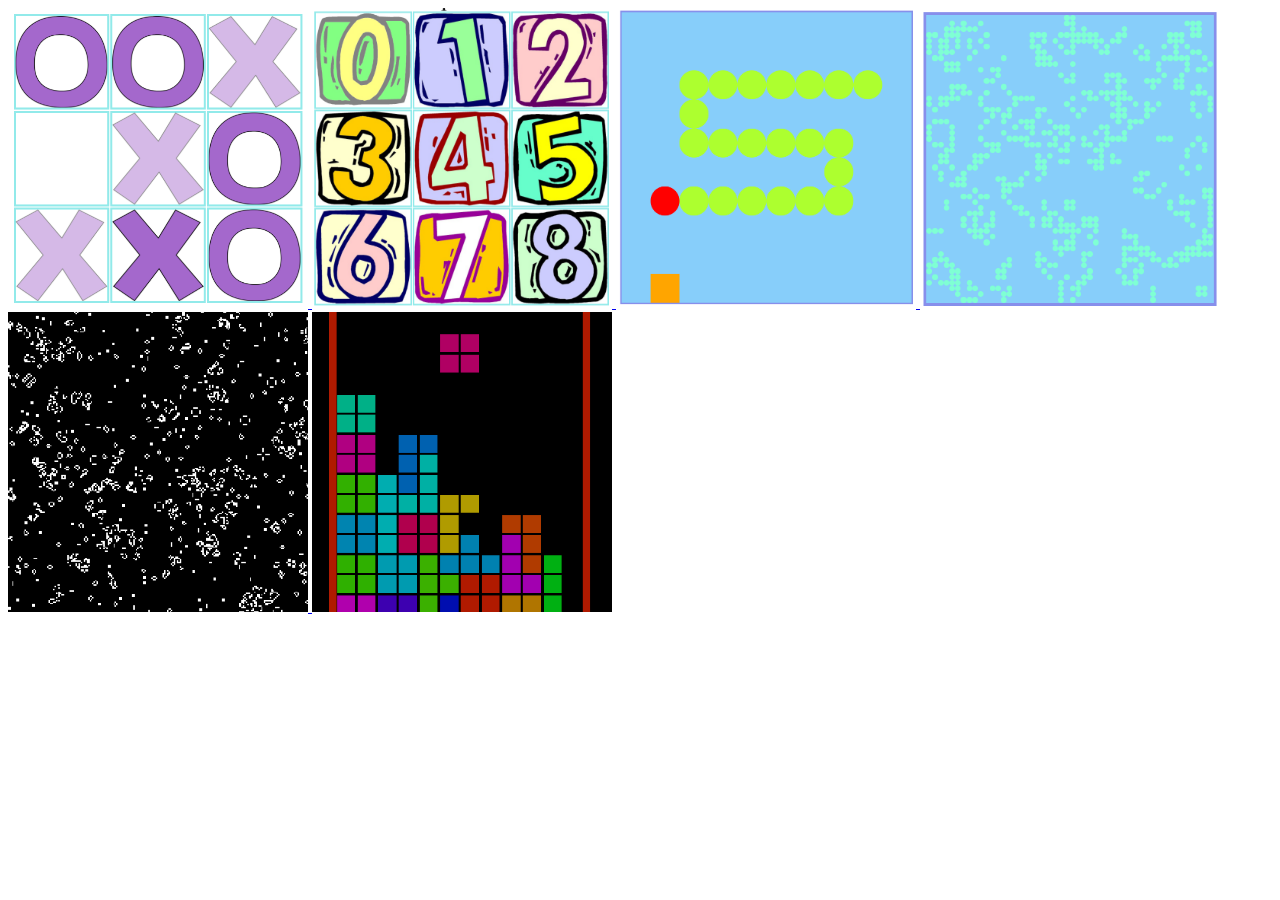
<file: index.html>
<html>
<head>
    <title>gallery</title>
    <style>
        .item {
            display: inline-block;
            width: 300px;
            height: 300px;
        }
    </style>
</head>
<body>

    <a href="ooxx" title="ooxx">
        <img class="item" src="ooxx/cover.png" />
    </a>

    <a href="8-puzzle" title="8 puzzle">
        <img class="item" src="8-puzzle/cover.png" />
    </a>

    <a href="snake" title="snake">
        <img class="item" src="snake/cover.png" />
    </a>

    <a href="game%20of%20life/css+js" title="game of life">
        <img class="item" src="game%20of%20life/css+js/cover.png" />
    </a>

    <a href="game%20of%20life/webgl" title="game of life (WegGL)">
        <img class="item" src="game%20of%20life/webgl/cover.png" />
    </a>

    <a href="tetris" title="tetris">
        <img class="item" src="tetris/cover.png" />
    </a>

</body>
</html>
</file>
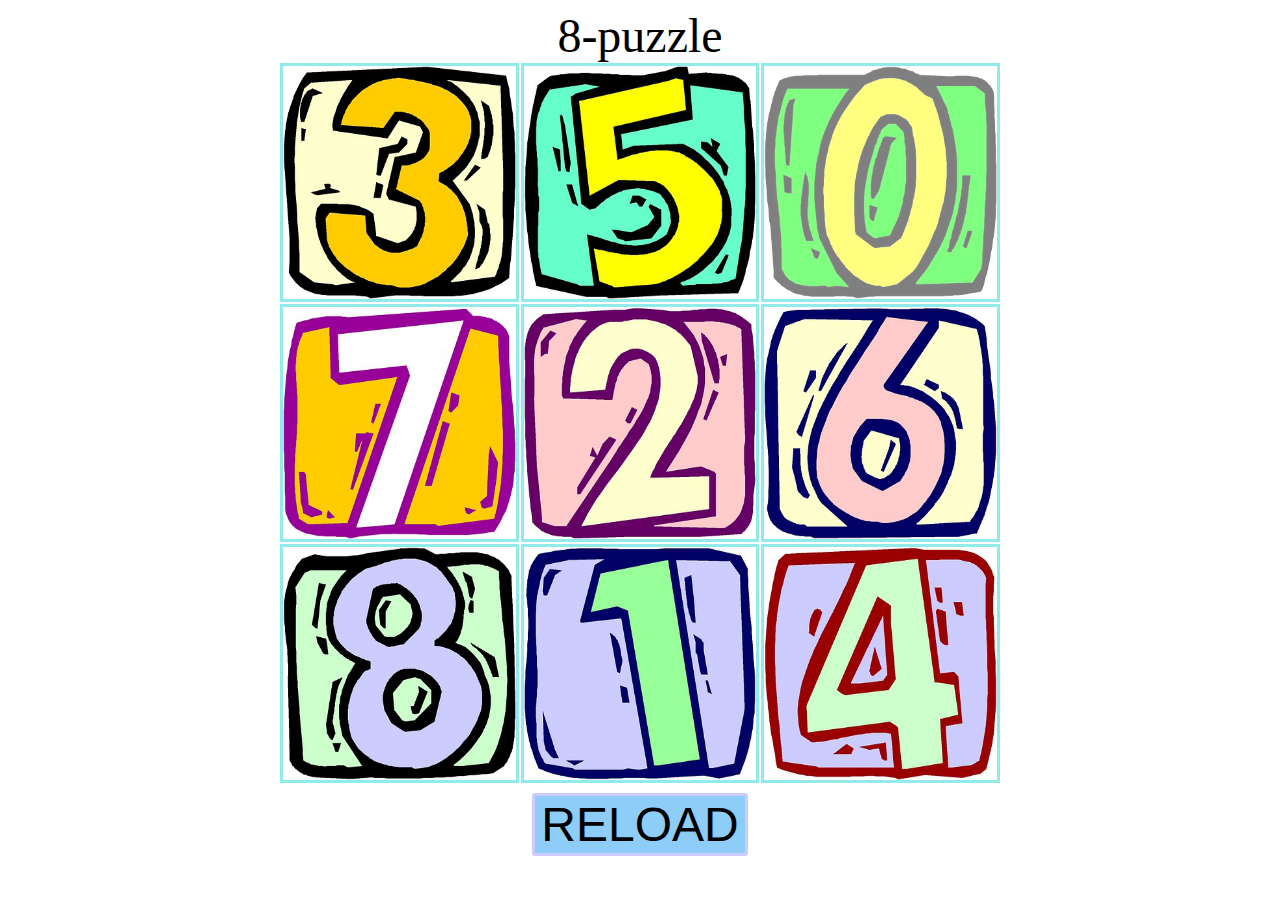
<file: 8-puzzle/index.html>
<!DOCTYPE html>
<html>
<head>
    <title>8-puzzle</title>
    <link href="8-puzzle.css" type="text/css" rel="stylesheet" />
    <script src="../controllers/4way.js"></script>
    <script src="8-puzzle.js"></script>
</head>
<body onload="init()">
    <div id="hint">8-puzzle</div>
    <div id="playground">
        <div class="grid"></div>
        <div class="grid"></div>
        <div class="grid"></div>
        <div class="grid"></div>
        <div class="grid"></div>
        <div class="grid"></div>
        <div class="grid"></div>
        <div class="grid"></div>
        <div class="grid"></div>
    </div>
    <button id="reload" onclick="window.location.reload()">RELOAD</button>
</body>
</html>
</file>
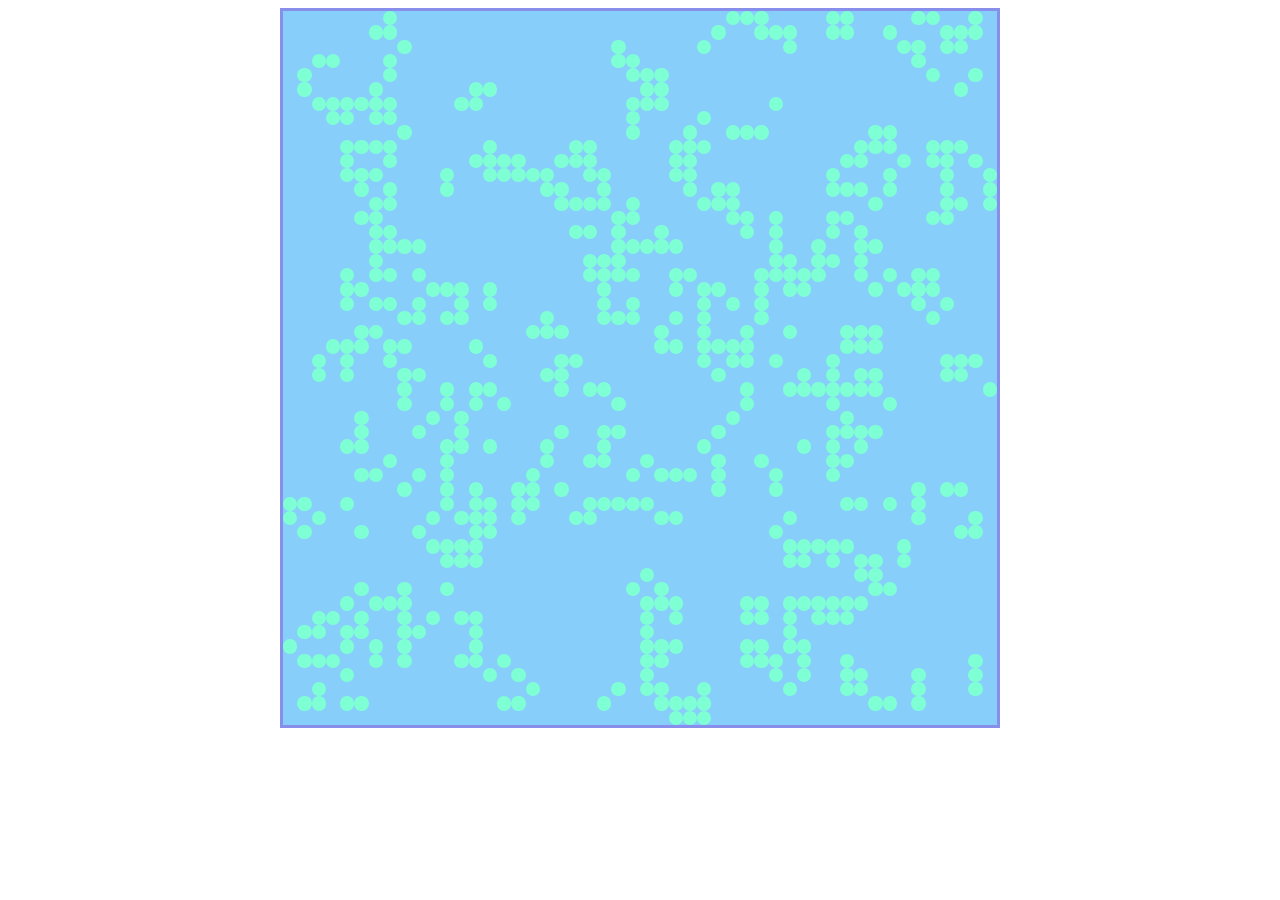
<file: game of life/index.html>
<!DOCTYPE html>
<html>
<head>
    <title>game of life</title>
    <link href="game_of_life.css" type="text/css" rel="stylesheet" />
    <script src="game_of_life.js" defer></script>
</head>
<body onload="init()">
    <div id="playground"></div>
</body>
</html>
</file>
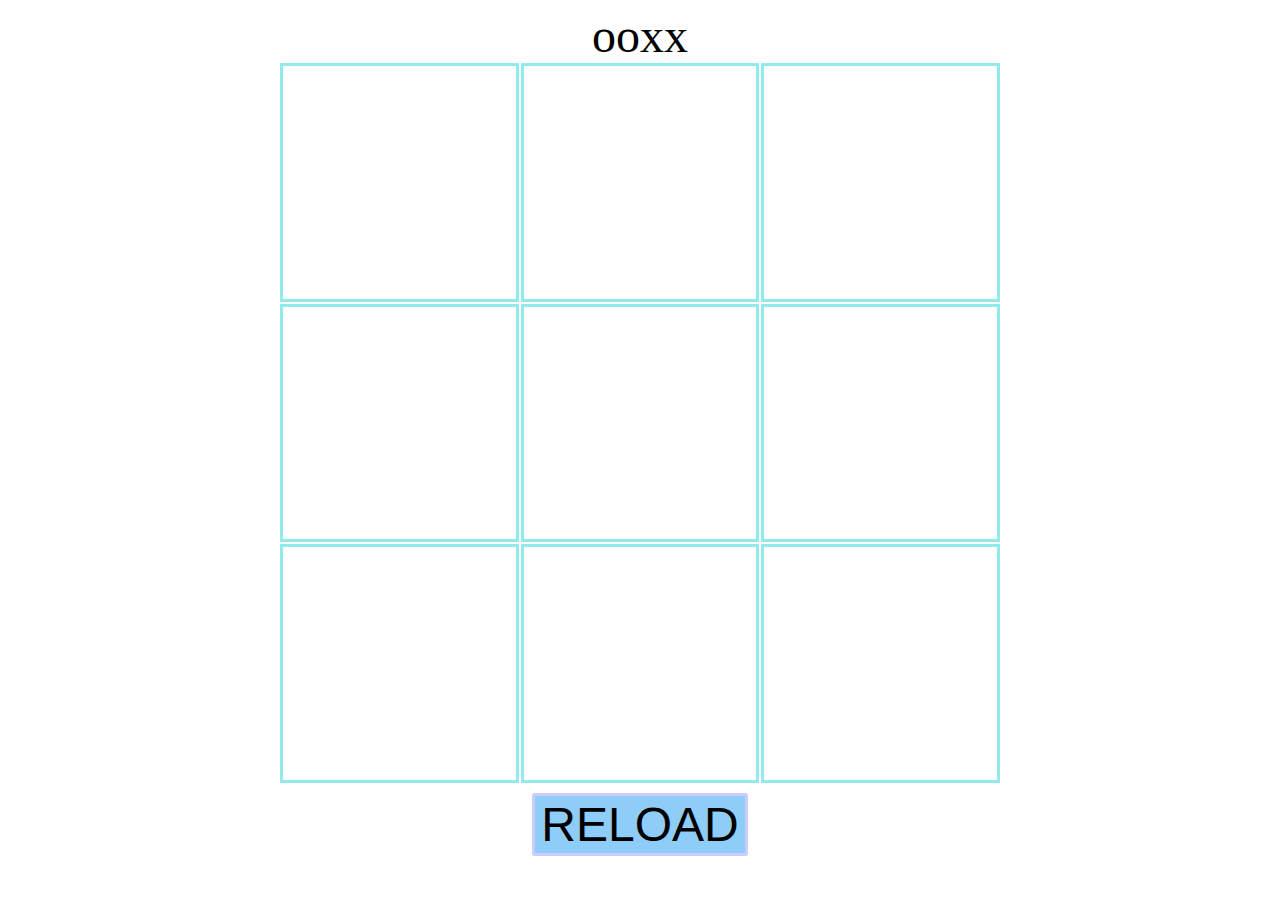
<file: ooxx/index.html>
<!DOCTYPE html>
<html>
<head>
    <title>ooxx</title>
    <link href="ooxx.css" type="text/css" rel="stylesheet" />
    <script src="ooxx.js"></script>
</head>
<body onload="init()">
    <div id="hint">ooxx</div>
    <div id="playground">
        <div></div>
        <div></div>
        <div></div>
        <div></div>
        <div></div>
        <div></div>
        <div></div>
        <div></div>
        <div></div>
    </div>
    <button id="reload" onclick="window.location.reload()">RELOAD</button>
</body>
</html>
</file>
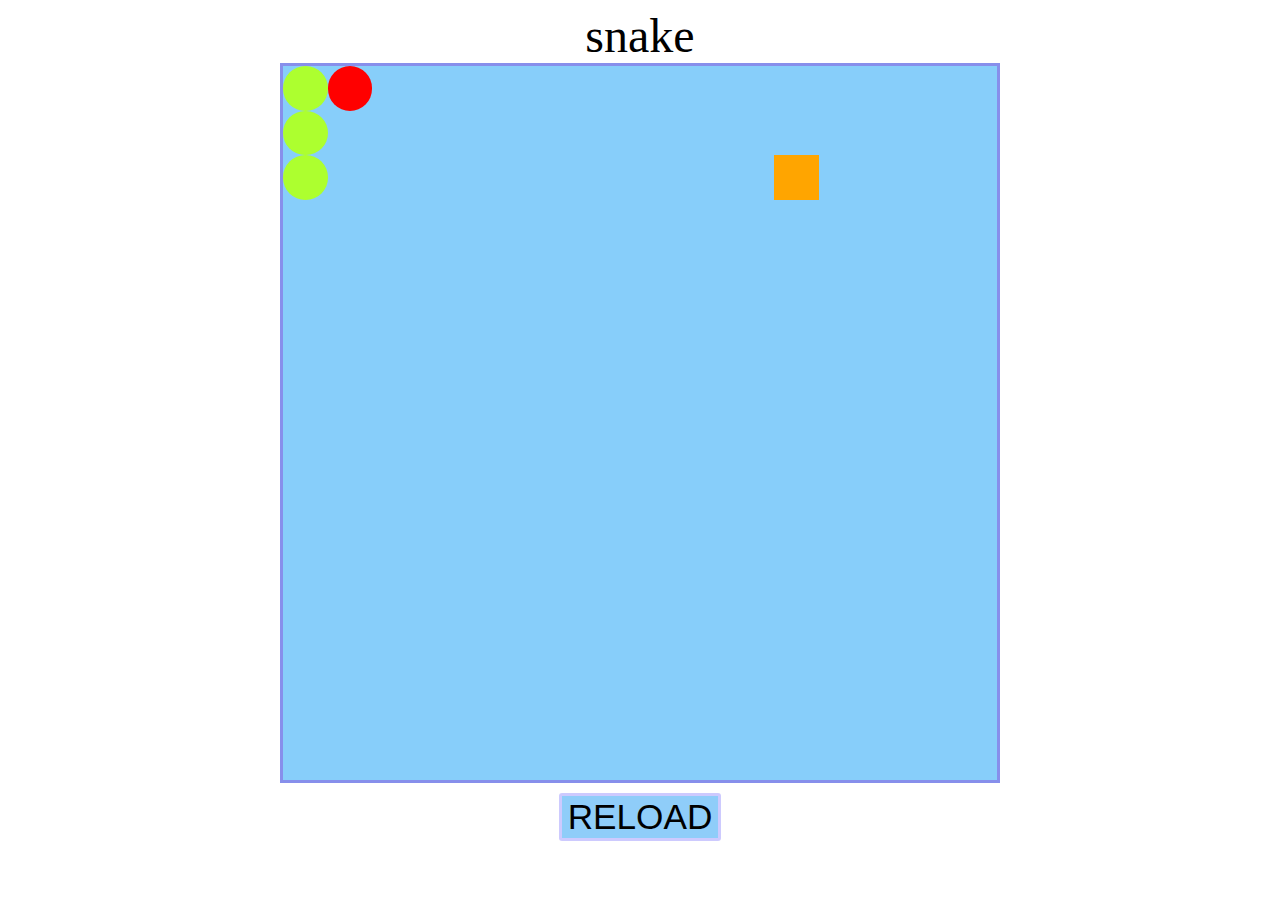
<file: snake/index.html>
<!DOCTYPE html>
<html>
<head>
    <title>snake</title>
    <link href="snake.css" type="text/css" rel="stylesheet" />
    <script src="../controllers/4way.js"></script>
    <script src="snake.js"></script>
</head>
<body onload="init()">
    <div id="hint">snake</div>
    <div id="playground"></div>
    <button id="reload" onclick="window.location.reload()">RELOAD</button>
</body>
</html>
</file>
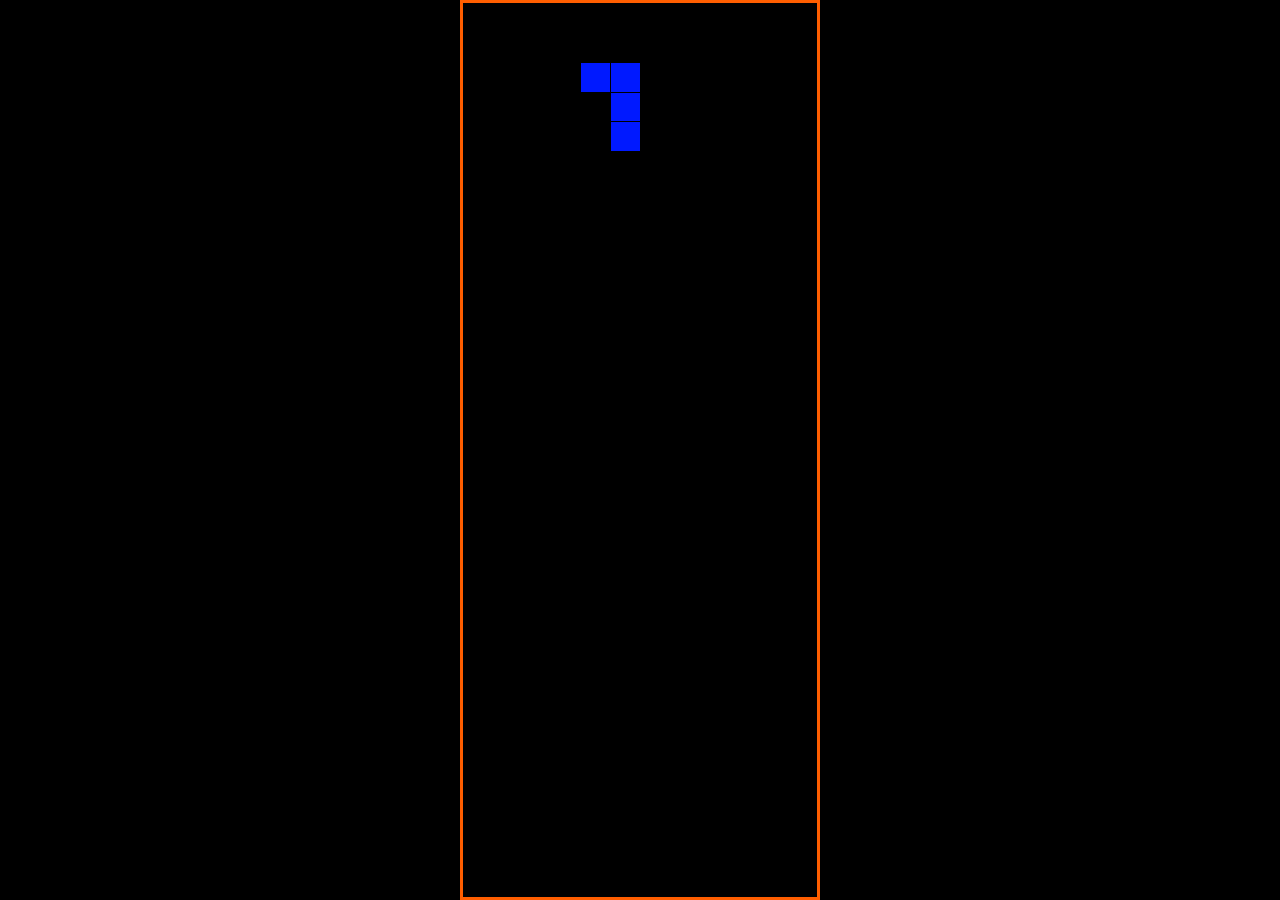
<file: tetris/index.html>
<!DOCTYPE html>
<html>
<head>
    <title>tetris</title>
    <link href="tetris.css" type="text/css" rel="stylesheet" />
    <script src="../controllers/4way.js"></script>
    <script src="css.js" defer></script>
    <script src="tetris.js" defer></script>
</head>
<body onload="init()">
    <div id="playground"></div>
</body>
</html>
</file>
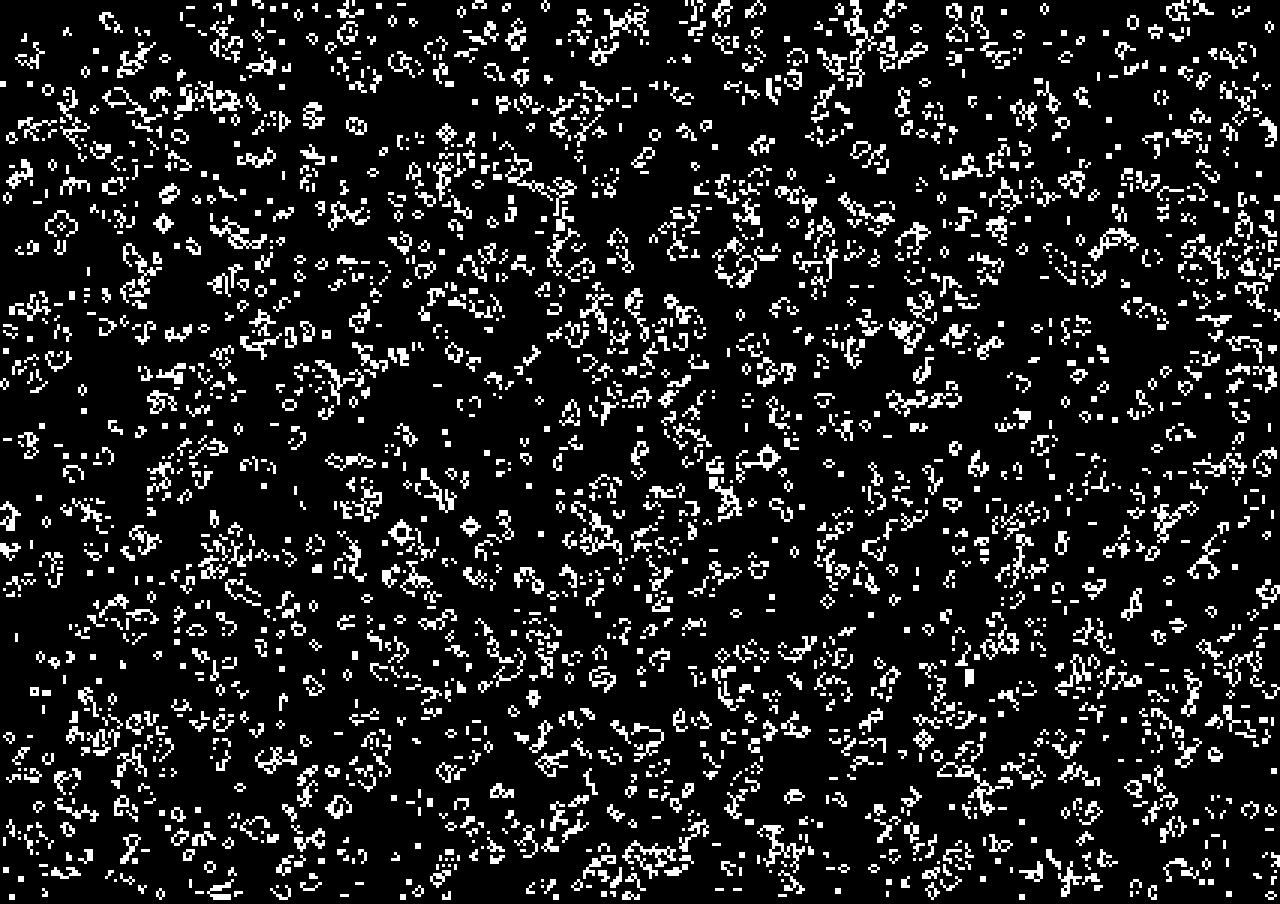
<file: game of life/webgl/index.html>
<!DOCTYPE html>
<html>
<head>
    <title>game of life (WebGL)</title>
    <link href="game_of_life.css" rel="stylesheet" />
    <script src="gls.js" defer></script>
    <script src="game_of_life.js" defer></script>
</head>
<body onload="init()">
    <canvas id="playground"></canvas>
</body>
</html>
</file>
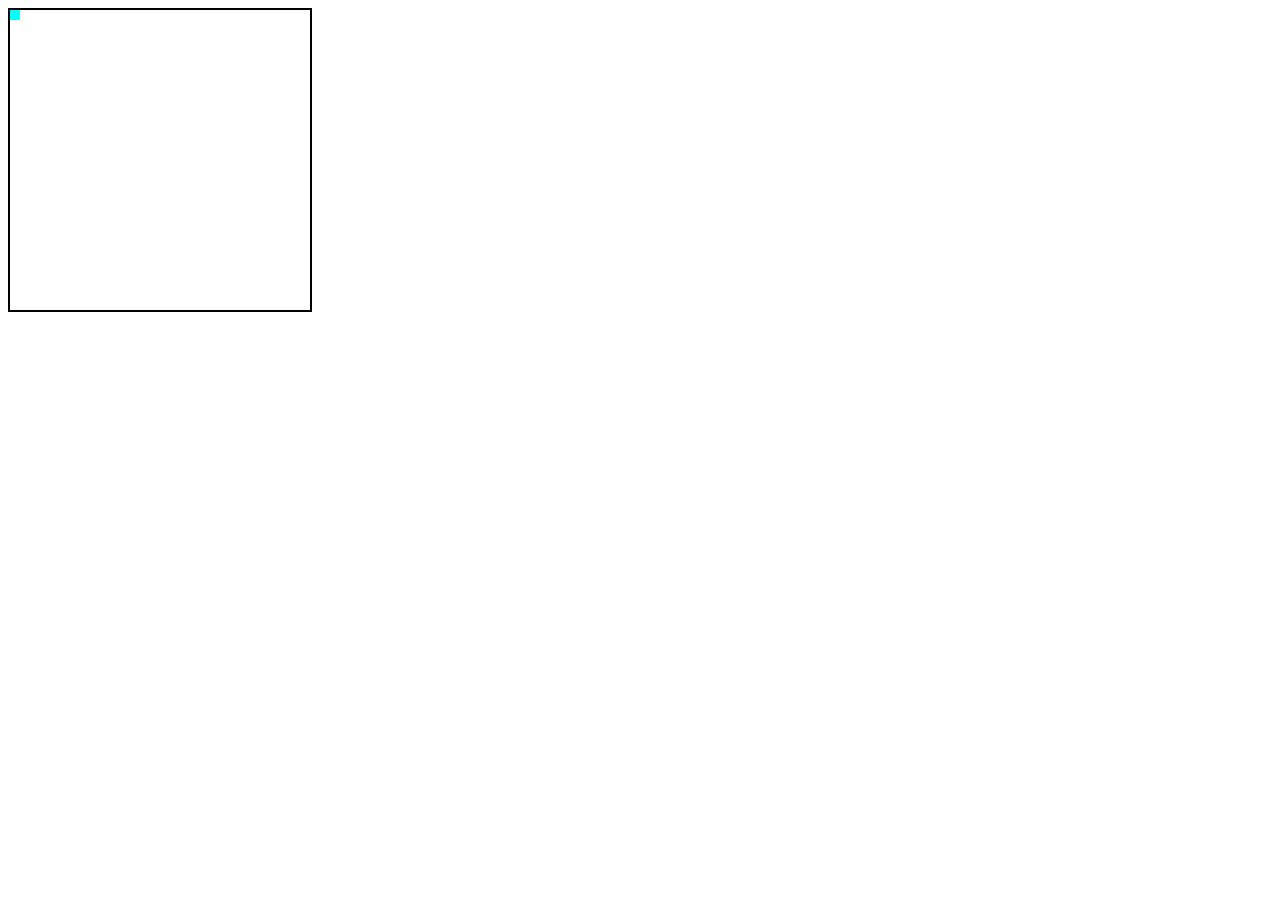
<file: editcanvas/dragitem.html>
﻿<html>
<head>
    <meta charset="UTF-8" />
    <title>Drag</title>
    <script src="graggable.js"></script>
    <script>
        function init() {
            let target = document.getElementsByClassName('graggable')

            for (let item of target) {
                handleDrag(item)
            }
        }
    </script>
</head>

<body onload="init()">
    <div style="width:300px;height:300px;border: 2px solid black; position:relative">
        <div class="graggable" style="position:absolute; width:10px;height:10px;background-color:aqua;"></div>
    </div>
</body>
</html>
</file>
<file: 8-puzzle/8-puzzle.css>
* {
    box-sizing: border-box
}

#playground {
    margin: auto;
    width: 80vmin;
    height: 80vmin;
}

#playground {
    display: grid;
    grid-template-columns: repeat(3, 1fr);
    grid-template-rows: repeat(3, 1fr);
    grid-gap: 2px;
}

.grid {
    border: 3px solid rgba(70, 219, 219, 0.59);
}

.tile {
    width: 100%;
    height: 100%;
}

@keyframes blink {
    50% {
        opacity: 0.1;
    }
}

.tile.cursor {
    opacity: 0.5;
    animation: blink 3s ease-in-out infinite;
}

.win {
    /*???*/
}

#hint {
    margin: auto;
    text-align: center;
    font-size: 3em;
}

#reload {
    display: block;
    margin: 10px auto;
    text-align: center;
    font-size: 3em;
    border: 3px solid rgba(221, 201, 255, 0.8);
    border-radius: 3px;
    background-color: rgba(115, 193, 248, 0.8);
}
</file>
<file: game of life/game_of_life.css>
* {
    box-sizing: border-box
}

#playground {
    margin: auto;
    width: 80vmin;
    height: 80vmin;
}

#playground {
    display: grid;
    grid-gap: 0px;
    background-color: lightskyblue;
    border: 3px solid #878feb;
}

.cell {
    border-radius: 50% 50%;
    background-color: #ff00ff;
    width: 100%;
    height: 100%;
}

    .cell[data-status="0"] {
        opacity:0;
    }

    .cell[data-status="1"] {
        background-color:aquamarine;
    }
</file>
<file: ooxx/ooxx.css>
* {
    box-sizing: border-box
}


#playground { /* self */
    width: 80vmin;
    height: 80vmin;
    margin: auto;
}

#playground {/* grid */
    display: grid;
    grid-template-columns: repeat(3, 1fr);
    grid-template-rows: repeat(3, 1fr);
    grid-gap: 2px;
}

#playground > div {
    border: 3px solid rgba(70, 219, 219, 0.59);
}

/* is there a simpler way to change background transparent value? */
[data-holder]:after {
    content: '';
    background-size: 100% 100%;
    width: 100%;
    height: 100%;
    display: inline-block;
}

[data-holder = o]:after {
    background-image: url(img/o.png);
}

[data-holder = x]:after {
    background-image: url(img/x.png);
}

@keyframes blinker {
    50% {
        opacity: 0.3;
    }
}

[data-win]:after {
    animation: blinker 2s ease-in-out infinite;
}

#hint{
    margin:auto;
    text-align:center;
    font-size:3em;
}

#reload {
    display: block;
    margin: 10px auto;
    text-align: center;
    font-size: 3em;
    border: 3px solid rgba(221, 201, 255, 0.8);
    border-radius: 3px;
    background-color: rgba(115, 193, 248, 0.8);
}
</file>
<file: snake/snake.css>
* {
    box-sizing: border-box
}

#playground {
    margin: auto;
    width: 80vmin;
    height: 80vmin;
}

#playground {
    display: grid;
    grid-gap: 0px;
    background-color: lightskyblue;
    border: 3px solid #878feb;
}

.snake {
    border-radius: 50% 50%;
    background-color: greenyellow;
    width: 100%;
    height: 100%;
}

    .snake.head {
        background-color: red;
    }

.food {
    background-color: orange;
}

@keyframes blink {
    50% {
        opacity: 0.3;
        background-color:red;
    }
}

.blink {
    animation: blink 2s ease-in-out infinite;
}

#hint {
    margin: auto;
    text-align: center;
    font-size: 3em;
}

#reload {
    display: block;
    margin: 10px auto;
    text-align: center;
    font-size: 2.2em;
    border: 3px solid rgba(221, 201, 255, 0.8);
    border-radius: 3px;
    background-color: rgba(115, 193, 248, 0.8);
}
</file>
<file: tetris/tetris.css>
* {
    box-sizing: border-box;
    padding: 0;
    margin: 0;
}

html {
    background-color: black;
}

#playground {
    margin: auto;
    /*width: 80vmin;
    height: 80vmin;*/ /*control by css.js*/
}


#playground {
    display: grid;
    grid-gap: 1px;
    background-color: black;
    border-width: 3px;
    border-style: solid;
    /*animation: border-hsl-ring 60s linear infinite*/ /*control by css.js*/
}
/*
@keyframes border-hsl-ring {
    0% {
        border-color: hsl(0, 100%, 50%)
    }

    16% {
        border-color: hsl(60, 100%, 50%)
    }

    33% {
        border-color: hsl(120, 100%, 50%)
    }

    50% {
        border-color: hsl(180, 100%, 50%)
    }

    66% {
        border-color: hsl(240, 100%, 50%)
    }

    83% {
        border-color: hsl(300, 100%, 50%)
    }

    100% {
        border-color: hsl(360, 100%, 50%)
    }
}
    */
.anchor {
    display: none; /*do not show anchor*/
    z-index: 1;
    background-color: white;
    border-radius: 50% 50%;
}
</file>
<file: game of life/webgl/game_of_life.css>
* {
    box-sizing: border-box
}

body {
    margin: 0;
    background-color: black;
}

/*::-webkit-scrollbar {
    display: none;
}*/
#playground {
    image-rendering: optimizeSpeed;             /* Older versions of FF          */
    image-rendering: -moz-crisp-edges;          /* FF 6.0+                       */
    image-rendering: -webkit-optimize-contrast; /* Safari                        */
    image-rendering: -o-crisp-edges;            /* OS X & Windows Opera (12.02+) */
    image-rendering: pixelated;                 /* Awesome future-browsers       */
    -ms-interpolation-mode: nearest-neighbor;   /* IE                            */
}
</file>
